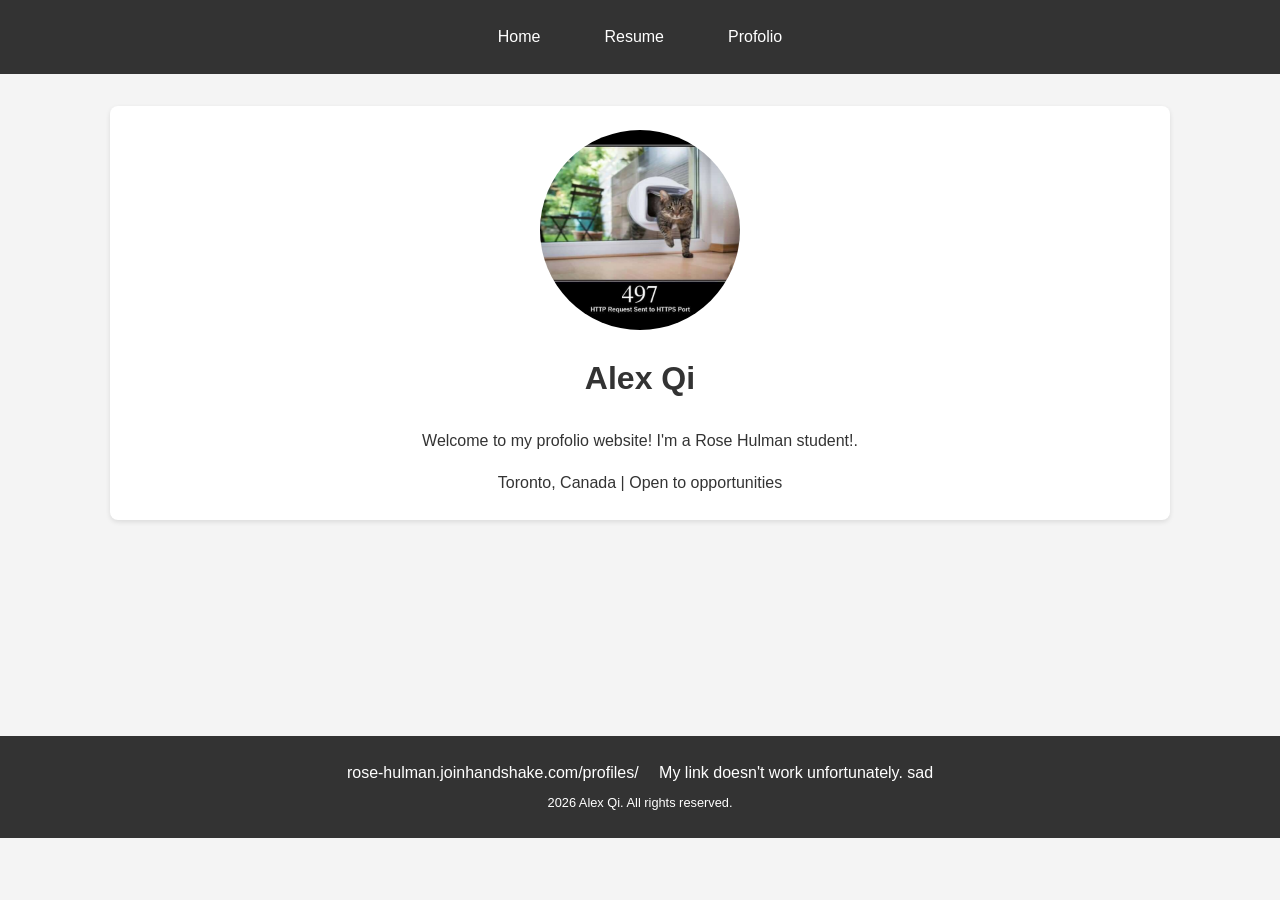
<file: index.html>
<!DOCTYPE html>
<html lang="en">
<head>
    <meta charset="UTF-8">
    <meta name="viewport" content="width=device-width, initial-scale=1.0">
    <title>Home | My Profolio</title>
    <link rel="stylesheet" href="style.css">
</head>
<body>

<nav>
    <div class="container">
        <a href="index.html">Home</a>
        <a href="resume.html">Resume</a>
        <a href="profolio.html">Profolio</a>
    </div>
</nav>

<main>
    <div class="container">
        <div class="profile card">
        
            <img src="497.jpg" alt="My photo">
        
            <h1>Alex Qi</h1>
        
            <p>Welcome to my profolio website! I'm a Rose Hulman student!.</p>
            <p style="margin-top: 1rem;"> Toronto, Canada | Open to opportunities</p>
        </div>
    </div>
</main>

<footer>
    <div class="container">
        <p>
            <a href="#">rose-hulman.joinhandshake.com/profiles/</a>
            <a href="#">My link doesn't work unfortunately. sad</a>
        </p>
        <p style="margin-top: 0.5rem; font-size: 0.8rem;">2026 Alex Qi. All rights reserved.</p>
    </div>
</footer>

</body>
</html>
</file>
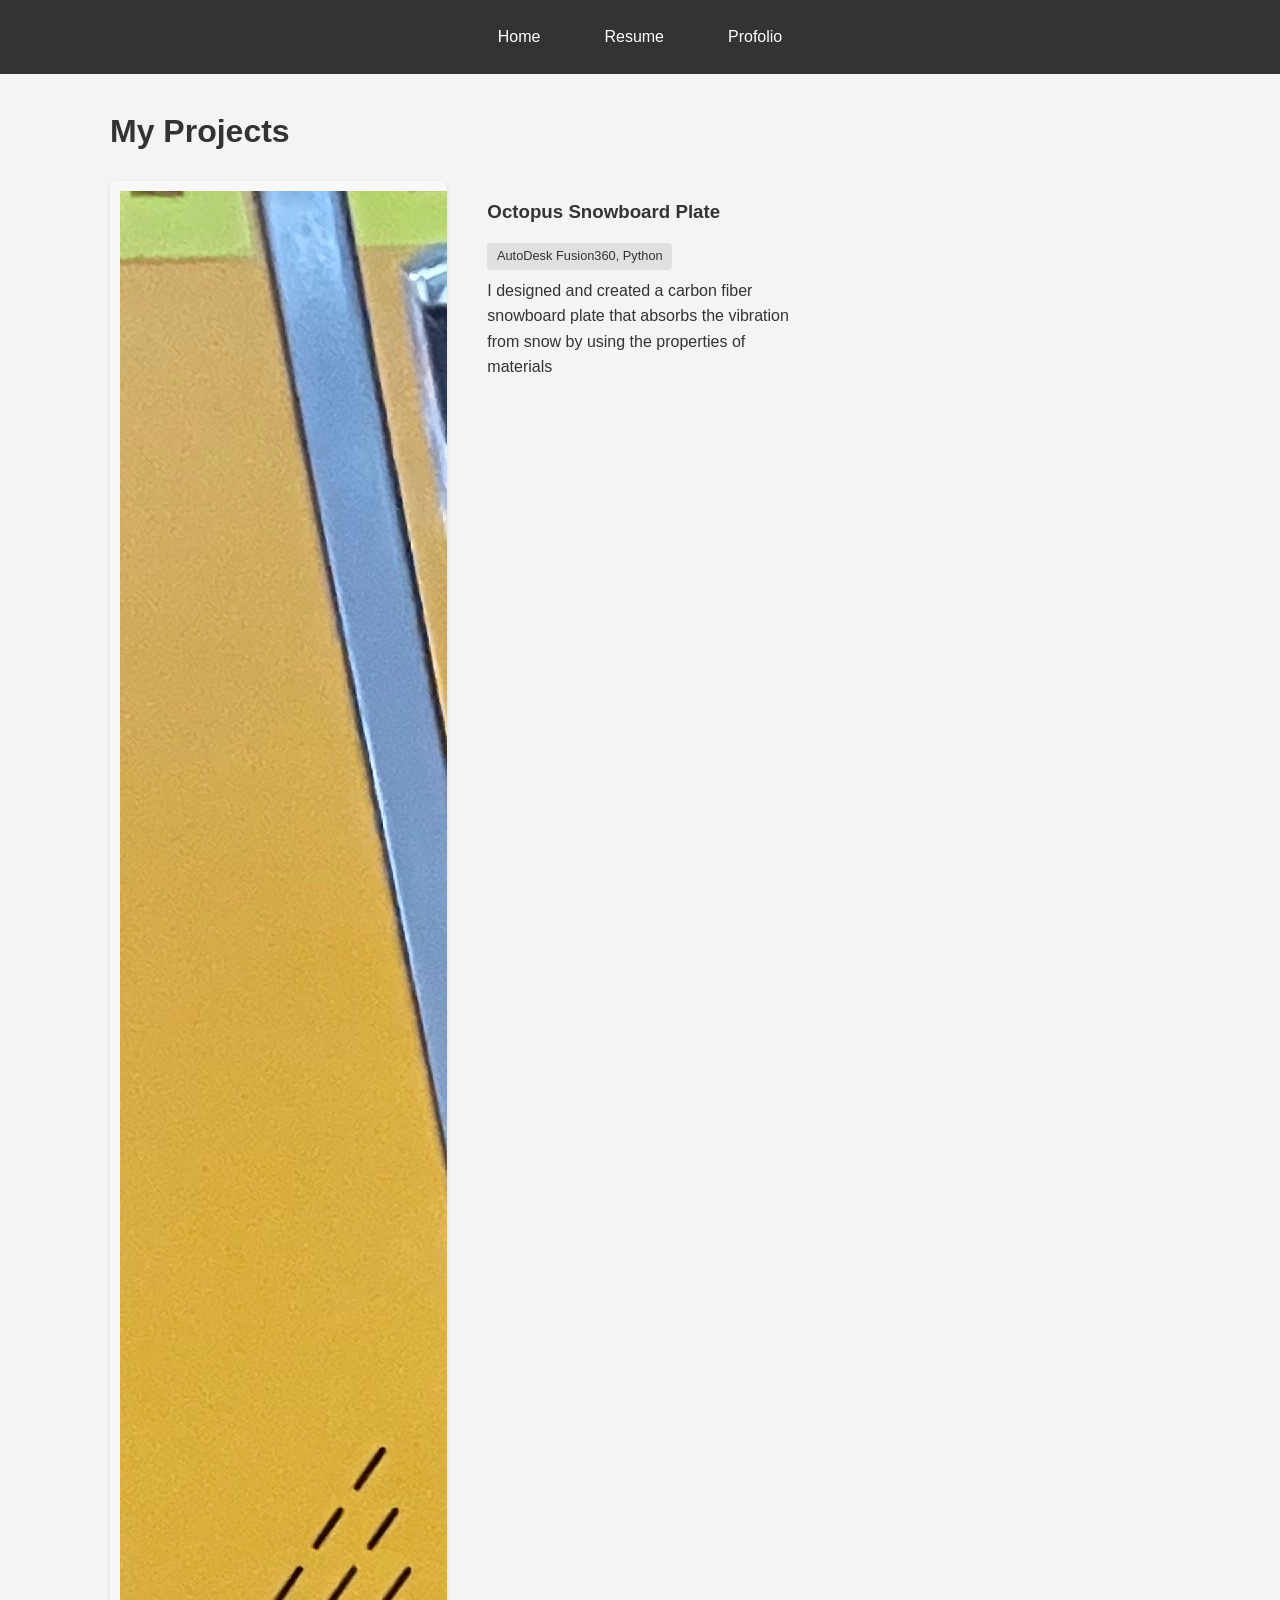
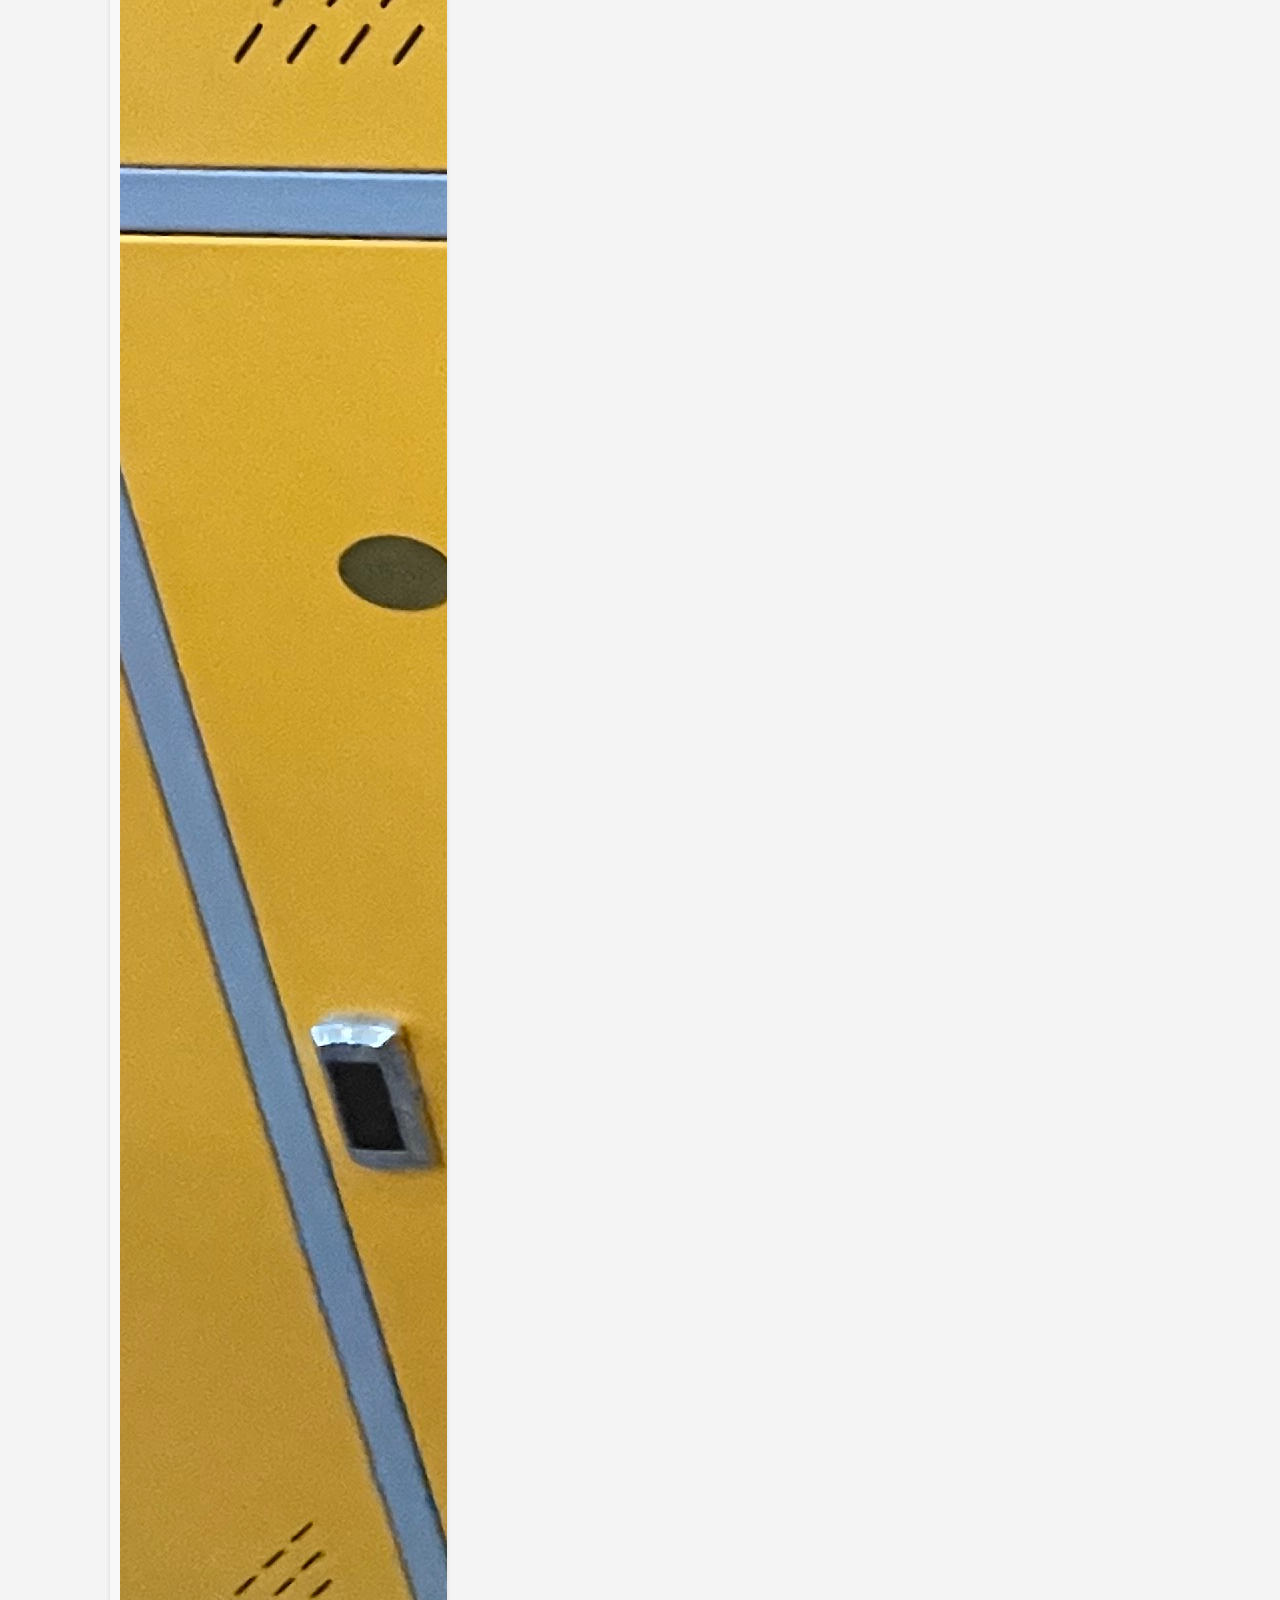
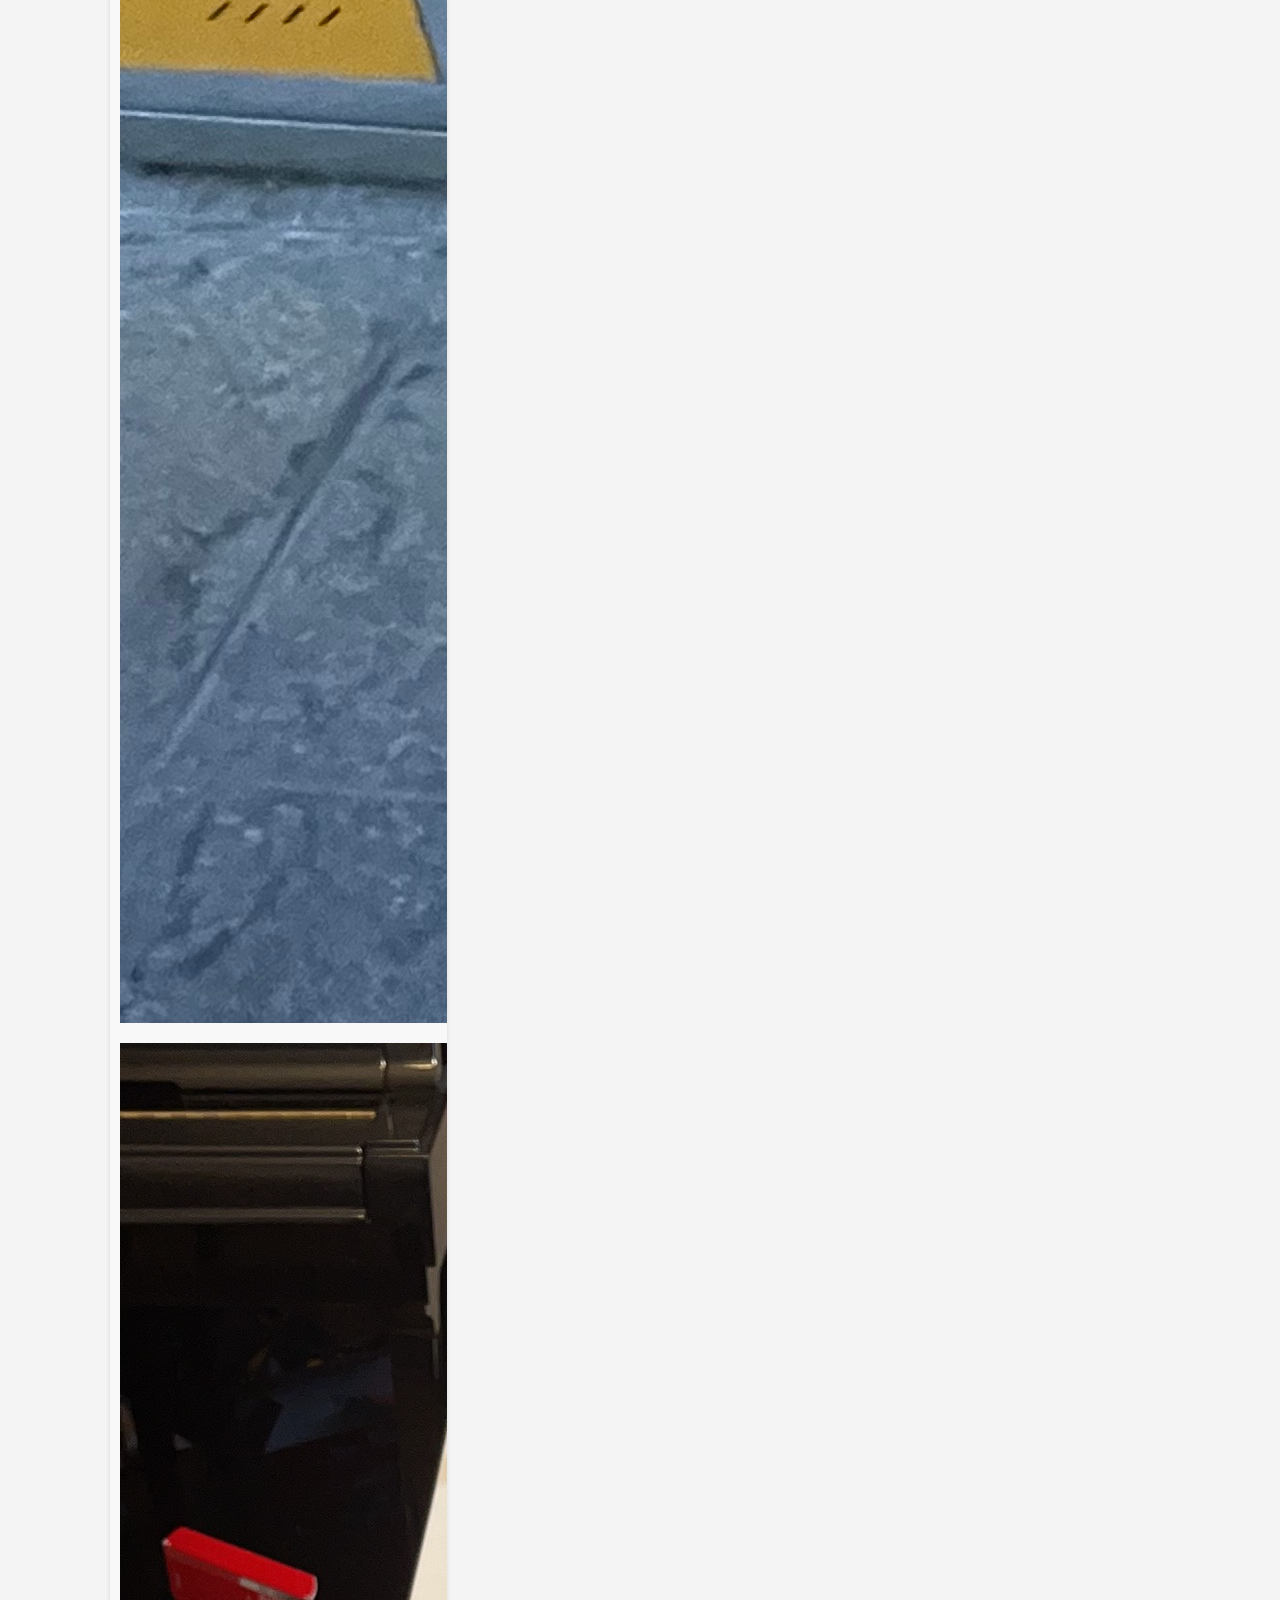
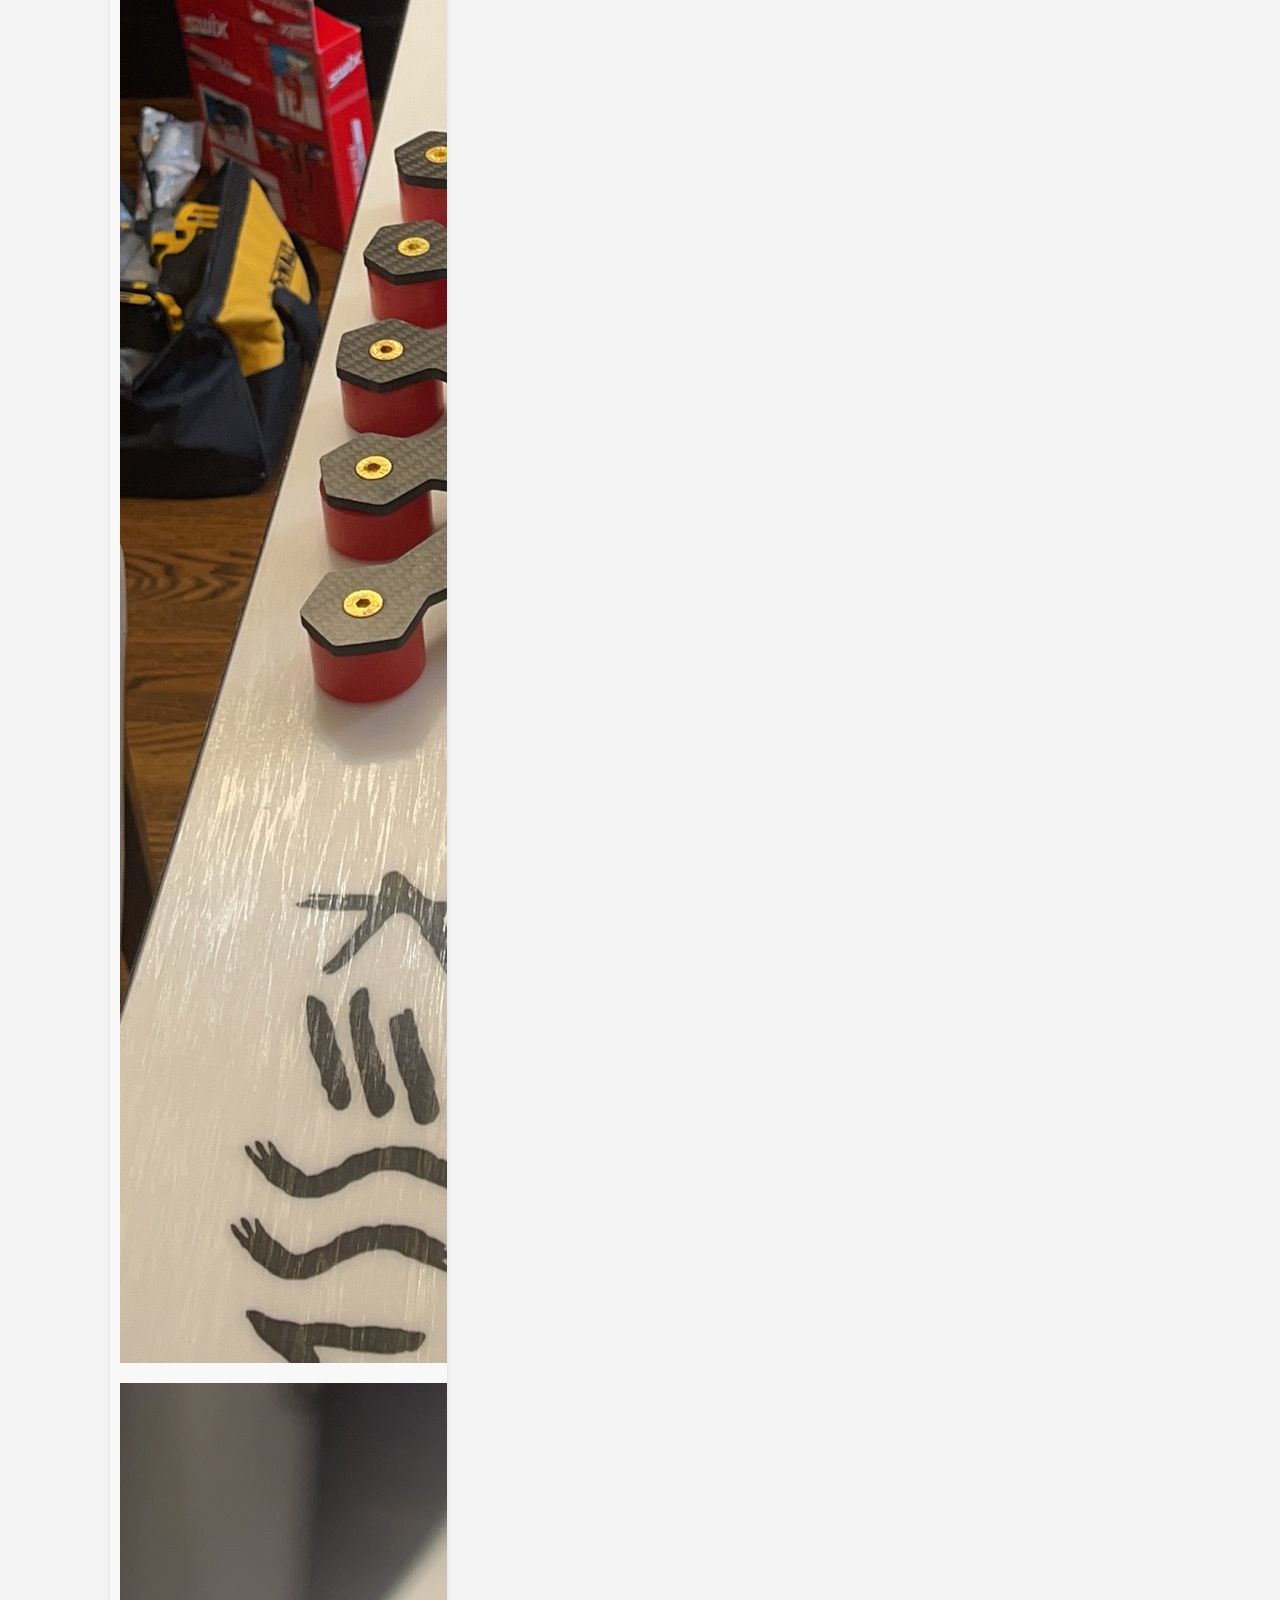
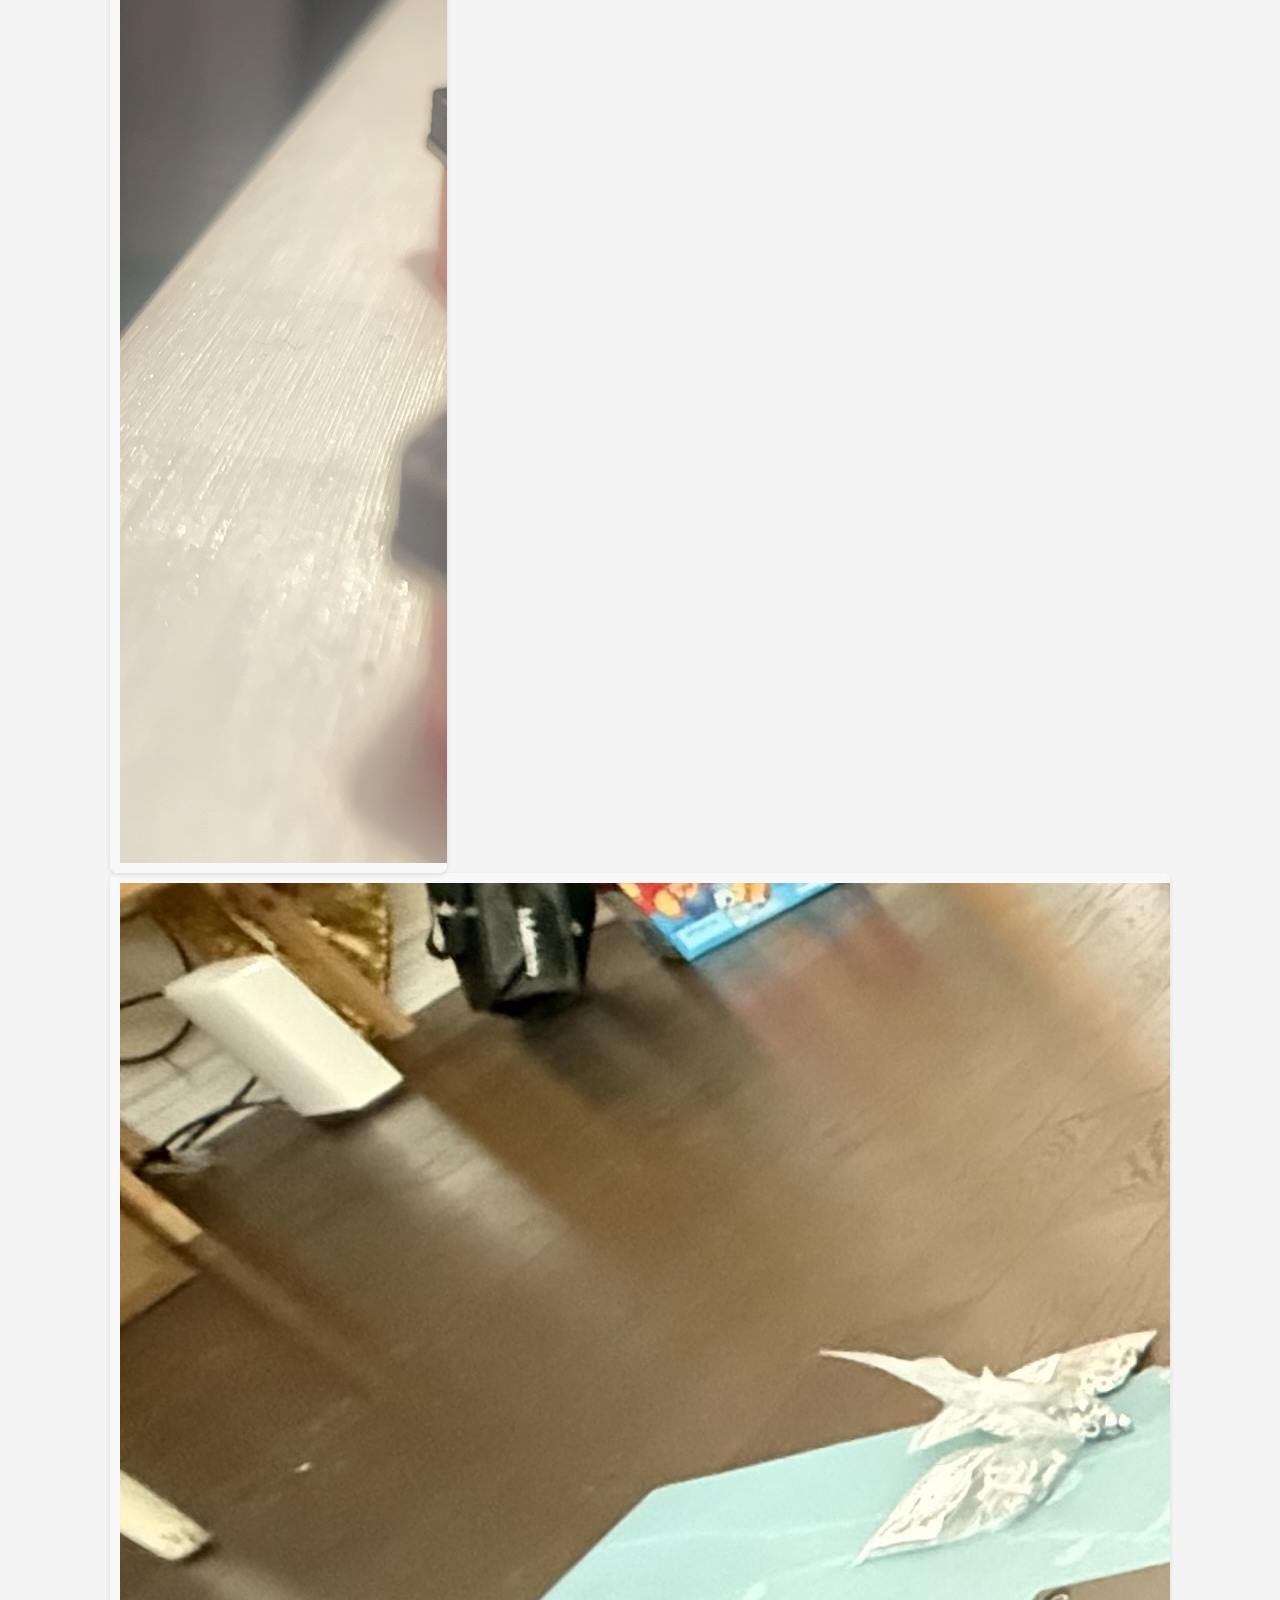
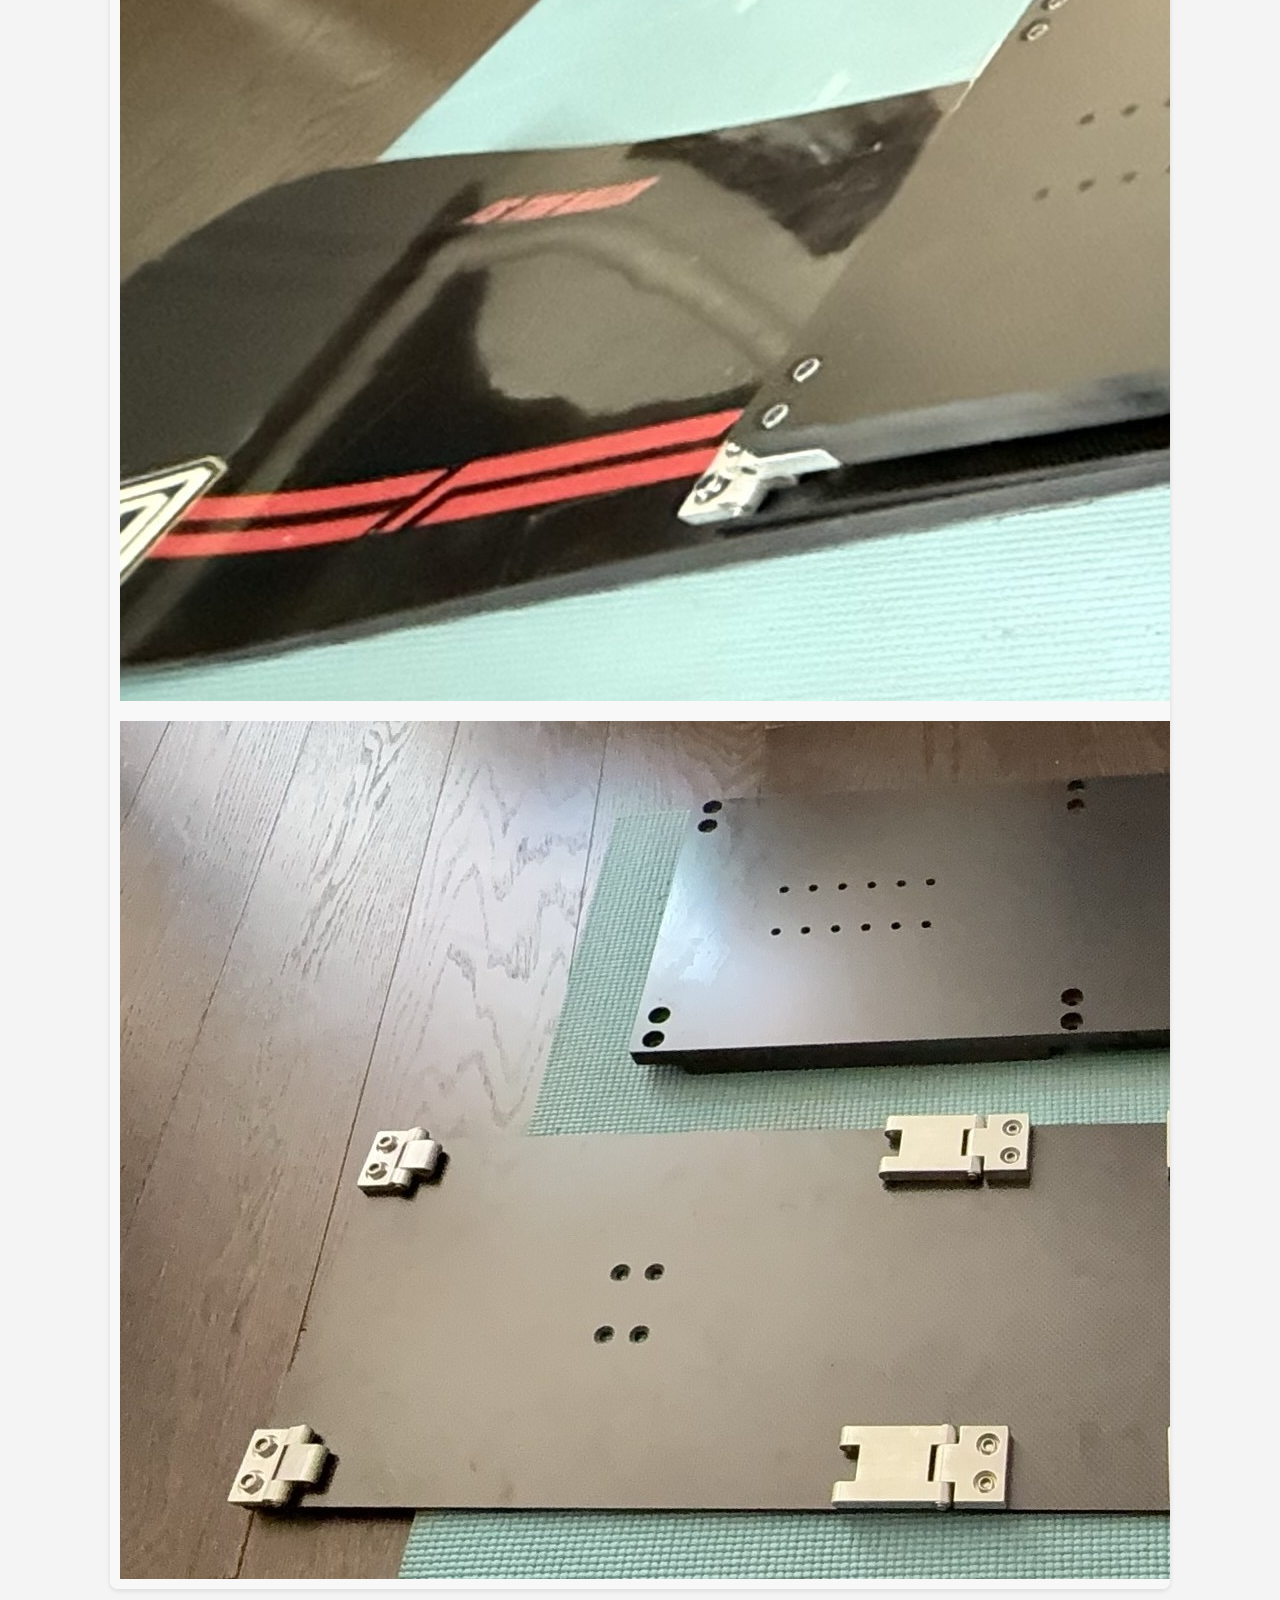
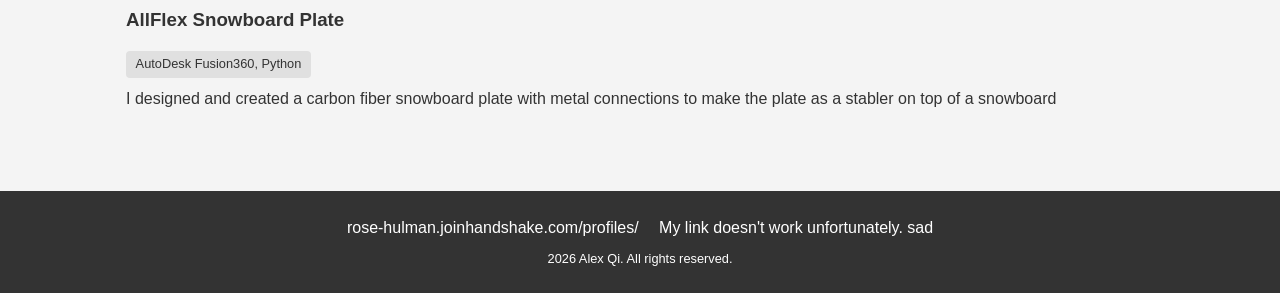
<file: profolio.html>
<!DOCTYPE html>
<html lang="en">
<head>
    <meta charset="UTF-8">
    <meta name="viewport" content="width=device-width, initial-scale=1.0">
    <title>Portfolio | My Profolio</title>
    <link rel="stylesheet" href="style.css">
</head>
<body>

<nav>
    <div class="container">
        <a href="index.html">Home</a>
        <a href="resume.html">Resume</a>
        <a href="profolio.html">Profolio</a>
    </div>
</nav>

<main>
  <div class="container">
    <h1>My Projects</h1>
    
    <div class="projects">
      
        <div class="project">
            <img src="p3.jpg" alt="Project 1 screenshot">
            <img src="p4.JPG" alt="Project 1 screenshot">
            <img src="p5.JPG" alt="Project 1 screenshot">
        </div>
        <div class="project-info">
            <h3>Octopus Snowboard Plate</h3>
            <div class="project-tech">AutoDesk Fusion360, Python</div>
            <p>I designed and created a carbon fiber snowboard plate that absorbs the vibration from snow by using the properties of materials</p>
        </div>
    </div>

    <div class="project">
        <img src="p1.jpg" alt="Project 1 screenshot">
        <img src="p2.JPG" alt="Project 1 screenshot">
    </div>
        <div class="project-info">
            <h3>AllFlex Snowboard Plate</h3>
            <div class="project-tech">AutoDesk Fusion360, Python</div>
            <p>I designed and created a carbon fiber snowboard plate with metal connections to make the plate as a stabler on top of a snowboard</p>
        </div>
    </div>
      
    </div>
  </div>
</main>

<footer>
    <div class="container">
        <p>
            <a href="#">rose-hulman.joinhandshake.com/profiles/</a>
            <a href="#">My link doesn't work unfortunately. sad</a>
        </p>
        <p style="margin-top: 0.5rem; font-size: 0.8rem;">2026 Alex Qi. All rights reserved.</p>
    </div>
</footer>

</body>
</html>
</file>
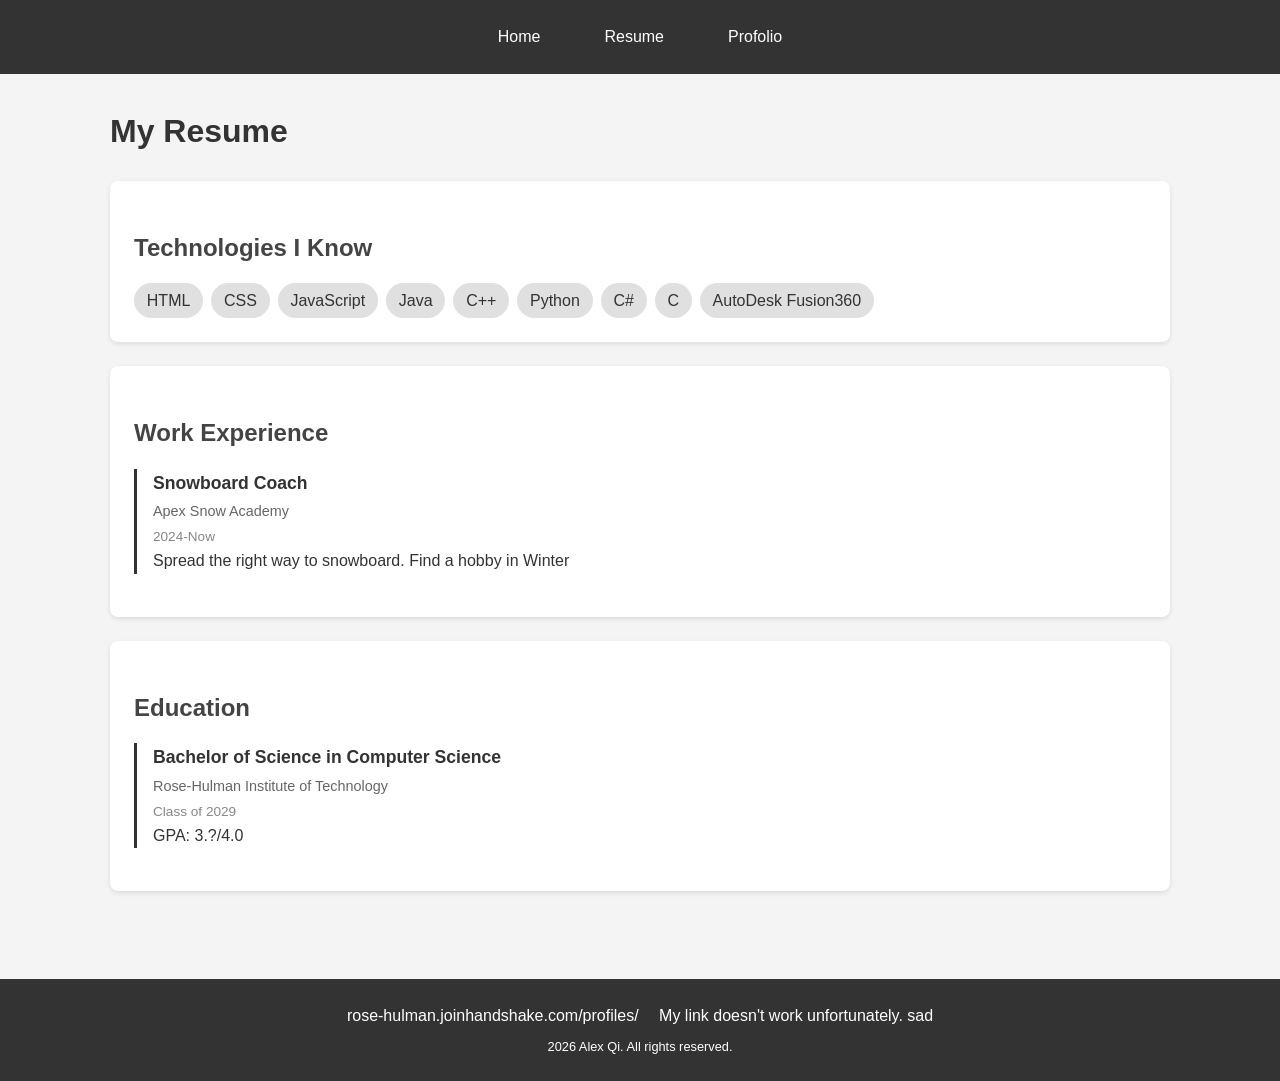
<file: resume.html>
<!DOCTYPE html>
<html lang="en">
<head>
    <meta charset="UTF-8">
    <meta name="viewport" content="width=device-width, initial-scale=1.0">
    <title>Resume | My Profolio</title>
    <link rel="stylesheet" href="style.css">
</head>
<body>

<nav>
    <div class="container">
        <a href="index.html">Home</a>
        <a href="resume.html">Resume</a>
        <a href="profolio.html">Profolio</a>
    </div>
</nav>

<main>
    <div class="container">
        <h1>My Resume</h1>
    
        <div class="card">
            <h2>Technologies I Know</h2>
            <ul class="tech-list">
                <li>HTML</li>
                <li>CSS</li>
                <li>JavaScript</li>
                <li>Java</li>
                <li>C++</li>
                <li>Python</li>
                <li>C#</li>
                <li>C</li>
                <li>AutoDesk Fusion360</li>
            </ul>
        </div>
    
        <div class="card">
            <h2>Work Experience</h2>
        
            <div class="job">
                <div class="job-title">Snowboard Coach</div>
                <div class="company">Apex Snow Academy</div>
                <div class="date">2024-Now</div>
                <p>Spread the right way to snowboard. Find a hobby in Winter</p>
            </div>
        </div>
      
    
        <div class="card">
            <h2>Education</h2>
        
            <div class="school">
                <div class="degree">Bachelor of Science in Computer Science</div>
                <div class="institution">Rose-Hulman Institute of Technology</div>
                <div class="date">Class of 2029</div>
                <p>GPA: 3.?/4.0</p>
            </div>
        </div>
    </div>
</main>

<footer>
    <div class="container">
        <p>
        <a href="#">rose-hulman.joinhandshake.com/profiles/</a>
        <a href="#">My link doesn't work unfortunately. sad</a>
        </p>
        <p style="margin-top: 0.5rem; font-size: 0.8rem;">2026 Alex Qi. All rights reserved.</p>
    </div>
</footer>

</body>
</html>
</file>
<file: style.css>
* {
    margin: 0;
    padding: 0;
    box-sizing: border-box;
}

body {
    font-family: Arial, sans-serif;
    line-height: 1.6;
    color:#333;
    background: #f4f4f4;
}

/* These are shared code for style to minimize duplication*/
.container {
    max-width: 1100px;
    margin: 0 auto;
    padding: 0 20px;
}

nav {
    background: #333;
    color: #fff;
    padding: 1rem 0;
    position: sticky;
    top: 0;
}
nav .container {
    display: flex;
    justify-content: center;
    gap: 2rem;
}
nav a {
    color: #fff;
    text-decoration: none;
    padding: 0.5rem 1rem;
}
nav a:hover {
    background: #555;
    border-radius: 4px;
}

main {
    min-height: 70vh;
    padding: 2rem 0;
}
h1 {
    margin-bottom: 1.5rem;
    color: #333;
}
h2 {
    margin: 1.5rem 0 1rem;
    color: #444;
}
.card {
    background: #fff;
    padding: 1.5rem;
    margin-bottom: 1.5rem;
    border-radius: 8px;
    box-shadow: 0 2px 5px rgba(0,0,0,0.1);
}

.profile {
    text-align: center;
}
.profile img {
    width: 200px;
    height: 200px;
    border-radius: 50%;
    object-fit: cover;
    margin-bottom: 1rem;
}

.tech-list {
    list-style: none;
    display: flex;
    flex-wrap: wrap;
    gap: 0.5rem;
}
.tech-list li {
    background: #e0e0e0;
    padding: 0.3rem 0.8rem;
    border-radius: 20px;
}
.job, .school {
    margin-bottom: 1.2rem;
    border-left: 3px solid #333;
    padding-left: 1rem;
}
.job-title, .degree {
    font-weight: bold;
    font-size: 1.1rem;
}
.company, .institution {
    color: #666;
    font-size: 0.9rem;
    margin: 0.2rem 0;
}
.date {
    color: #888;
    font-size: 0.85rem;
}

.projects {
    display: grid;
    grid-template-columns: repeat(auto-fill, minmax(300px, 1fr));
    gap: 1.5rem;
}
.project {
    background: #fff;
    border-radius: 8px;
    overflow: hidden;
    box-shadow: 0 2px 5px rgba(0,0,0,0.1);
}
.project img {
  display: flex;
  gap: 8px;
  padding: 10px;
  background: #f8f8f8;
}

.project-info {
    padding: 1rem;
}
.project-info h3 {
    margin-bottom: 0.5rem;
}
.project-tech {
    display: inline-block;
    background: #e0e0e0;
    padding: 0.2rem 0.6rem;
    border-radius: 4px;
    font-size: 0.8rem;
    margin: 0.5rem 0;
}


footer {
    background: #333;
    color: #fff;
    text-align: center;
    padding: 1.5rem 0;
    margin-top: 2rem;
}
footer a {
    color: #fff;
    text-decoration: none;
    margin: 0 0.5rem;
}
</file>
